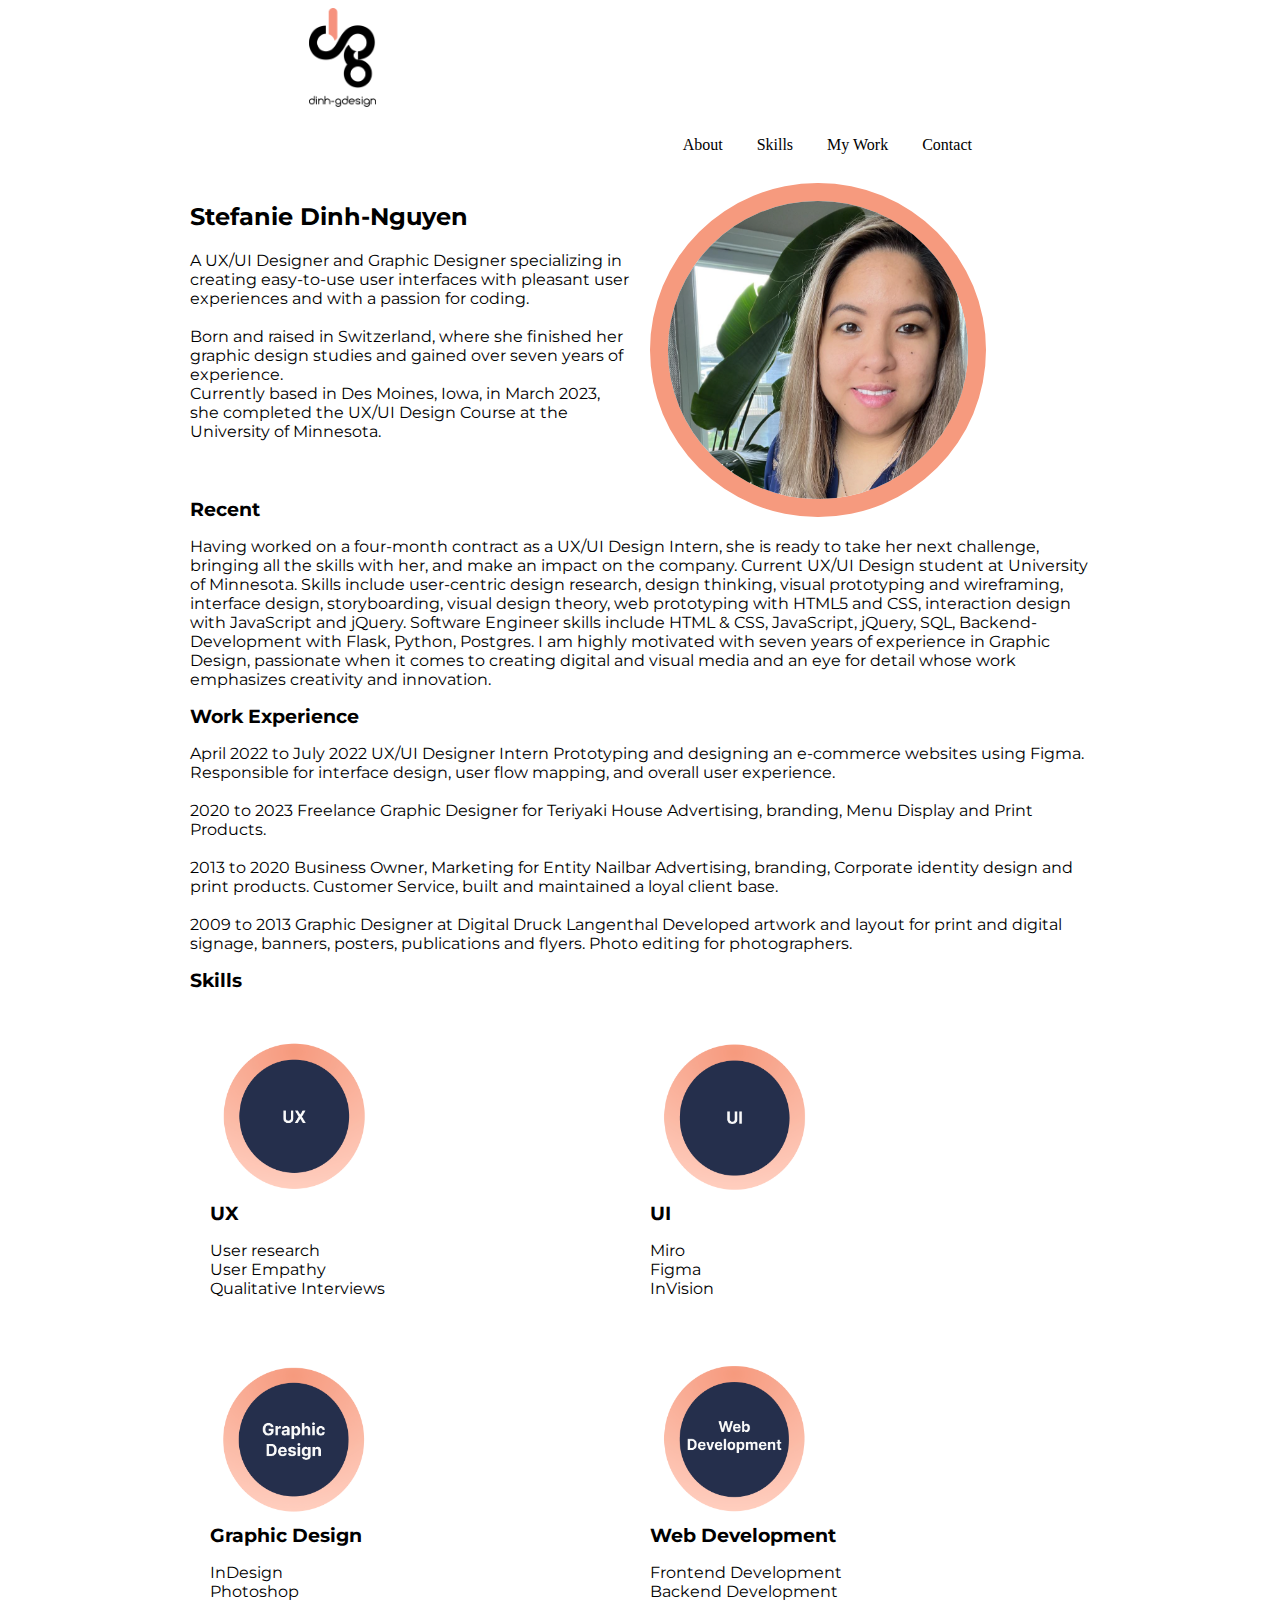
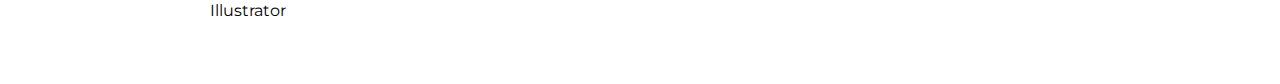
<file: resume.html>
<html lang="en">
<head>
    <link rel="stylesheet" href="css/resume.css">
    <meta charset="UTF-8">
    <meta http-equiv="X-UA-Compatible" content="IE=edge">
    <meta name="viewport" content="width=device-width, initial-scale=1.0">
    <title>Resume</title>

    <script src="https://code.jquery.com/jquery-3.6.3.js"></script>
    <!-- google font Montserrat -->
    <link rel="preconnect" href="https://fonts.googleapis.com">
<link rel="preconnect" href="https://fonts.gstatic.com" crossorigin>
<link href="https://fonts.googleapis.com/css2?family=Montserrat:wght@400;700&display=swap" rel="stylesheet">

</head>
<body>
    <header class="navigation">
        <div class="inline-block logo"> <img src="images/dinh-gdesign2023.png" alt=""> </div>
        <nav class="inline-block">
            <ul>
                <li class="inline-block">About</li>
                <li class="inline-block" id="skills">Skills</li>
                <li class="inline-block" id="myWork">My Work</li>
                <li class="inline-block">Contact</li>
            </ul>
            </nav>
    </header>

    <section class="experiences">
        <div class="resume">
            <div class="aboutSDN">
                <div>
                    <h2>Stefanie Dinh-Nguyen</h2>
                    <p>A UX/UI Designer and Graphic Designer specializing in creating easy-to-use user interfaces with pleasant user experiences and with a passion for coding. 
                    <br>
                    <br>
                    Born and raised in Switzerland, where she finished her graphic design studies and gained over seven years of experience. <br>
                    Currently based in Des Moines, Iowa, in March 2023, she completed the UX/UI Design Course at the University of Minnesota.</p>
                </div>
                <div><img src="/images/stefanie_profilpic.png" alt="profil picture"></div>
            </div>
            <div class="recent">
                <h3>Recent</h3>
                <p>Having worked on a four-month contract as a UX/UI Design Intern, she is ready to take her next challenge, bringing all the skills with her, and make an impact on the company.

                    Current UX/UI Design student at University of Minnesota. Skills include user-centric design research, design thinking, visual prototyping and wireframing, interface design, storyboarding, visual design theory, web prototyping with HTML5 and CSS, interaction design with JavaScript and jQuery.
                    Software Engineer skills include HTML & CSS, JavaScript, jQuery, SQL, Backend-Development with Flask, Python, Postgres.
                    I am highly motivated with seven years of experience in Graphic Design, passionate when it comes to creating digital and visual media and an eye for detail whose work emphasizes creativity and innovation.
                </p>

                <h3>Work Experience</h3>
                <p>April 2022 to July 2022 UX/UI Designer Intern
                    Prototyping and designing an e-commerce websites using Figma. Responsible for interface design, user flow mapping, and overall user experience. <br>
                    <br>
                    2020 to 2023 Freelance Graphic Designer for Teriyaki House
                    Advertising, branding, Menu Display and Print Products.<br>
                    <br>
                    2013 to 2020 Business Owner, Marketing for Entity Nailbar
                    Advertising, branding, Corporate identity design and print products.
                    Customer Service, built and maintained a loyal client base.<br>
                    <br>
                    2009 to 2013 Graphic Designer at Digital Druck Langenthal
                    Developed artwork and layout for print and digital signage, banners,
                    posters, publications and flyers. Photo editing for photographers.
                </p>
            </div>

        </div>

         <!--  My UX Skills section coded using CSS flex -->
    </section> 

    <h3>Skills</h3>
    <section class="gridContainer">
            <div id="UX" class="skillCard">
                <img src="/images/uxIcon.png" class="icon" alt="UX icon">
                <h3>UX</h3>
                <p>User research <br>
                    User Empathy <br>
                    Qualitative Interviews
                </p>
            </div>
            <div id="UI" class="skillCard">
                <img src="/images/uiIcon.png" class="icon" alt="UI icon">
                <h3>UI</h3>
                <p>Miro <br>
                    Figma <br>
                    InVision
                </p>
            </div>
            <div id="graphicDesign" class="skillCard">
                <img src="/images/graphicDesignIcon.png" class="icon" alt="Graphic Design Icon">
                <h3>Graphic Design</h3>
                <p>InDesign <br>
                    Photoshop <br>
                    Illustrator
                </p>
            </div>
            <div id="Web Development" class="skillCard">
                <img src="/images/WebDevelopmentIcon.png" class="icon" alt="Web Development Icon">
                <h3>Web Development</h3>
                <p>Frontend Development <br>
                    Backend Development
                </p>
            </div>
    </section>
    
    <section class="skills"></section>
</body>
<script src="js/index.js"></script>

</html>
</file>
<file: css/resume.css>
.inline-block {
    display: inline-block;
    vertical-align: top;
}

.logo {
    width: 23%;
    padding-left: 15%;
    text-align: center;
}

.logo img {
    width: 67px;
}

nav {
    width: 100%;
    padding: 1%;
}

ul {
    width: 50%;
    margin-left: auto;
}

li {
    padding-left: 30px;
}

h1, h2, h3, h4, p, button {
    font-family: 'Montserrat', sans-serif;
}

.experiences {
    max-width: 900px;
    margin: auto;
}

.aboutSDN {
    display: grid;
    grid-template-columns: 440px 440px;
    grid-auto-rows: 315px;
    grid-gap: 20px;
    grid-template-areas: 
    "project1 project1Img"
    width: 900px;   
}

.aboutSDN img {
    width: 300px;
    border-radius: 50%;
    border: 18px solid #F69A7E;

}

.recent {
    text-align: left;
}



.resume {
    display: block;
    flex-direction: column;
}

.flex {
    display: flex;
    padding: 10px;
    

}

.gridContainer {
    display: grid;
    grid-template-columns: 440px 440px;
    padding: 20px;
    margin: auto;
    max-width: 900px;
}

h3 {
    margin: auto;
    max-width: 900px;
}

.skillCard {
    padding: 20px;

    width 33%
}

.icon {
    width: 150px;
    height: 150px;
    padding: 10px
}
</file>
